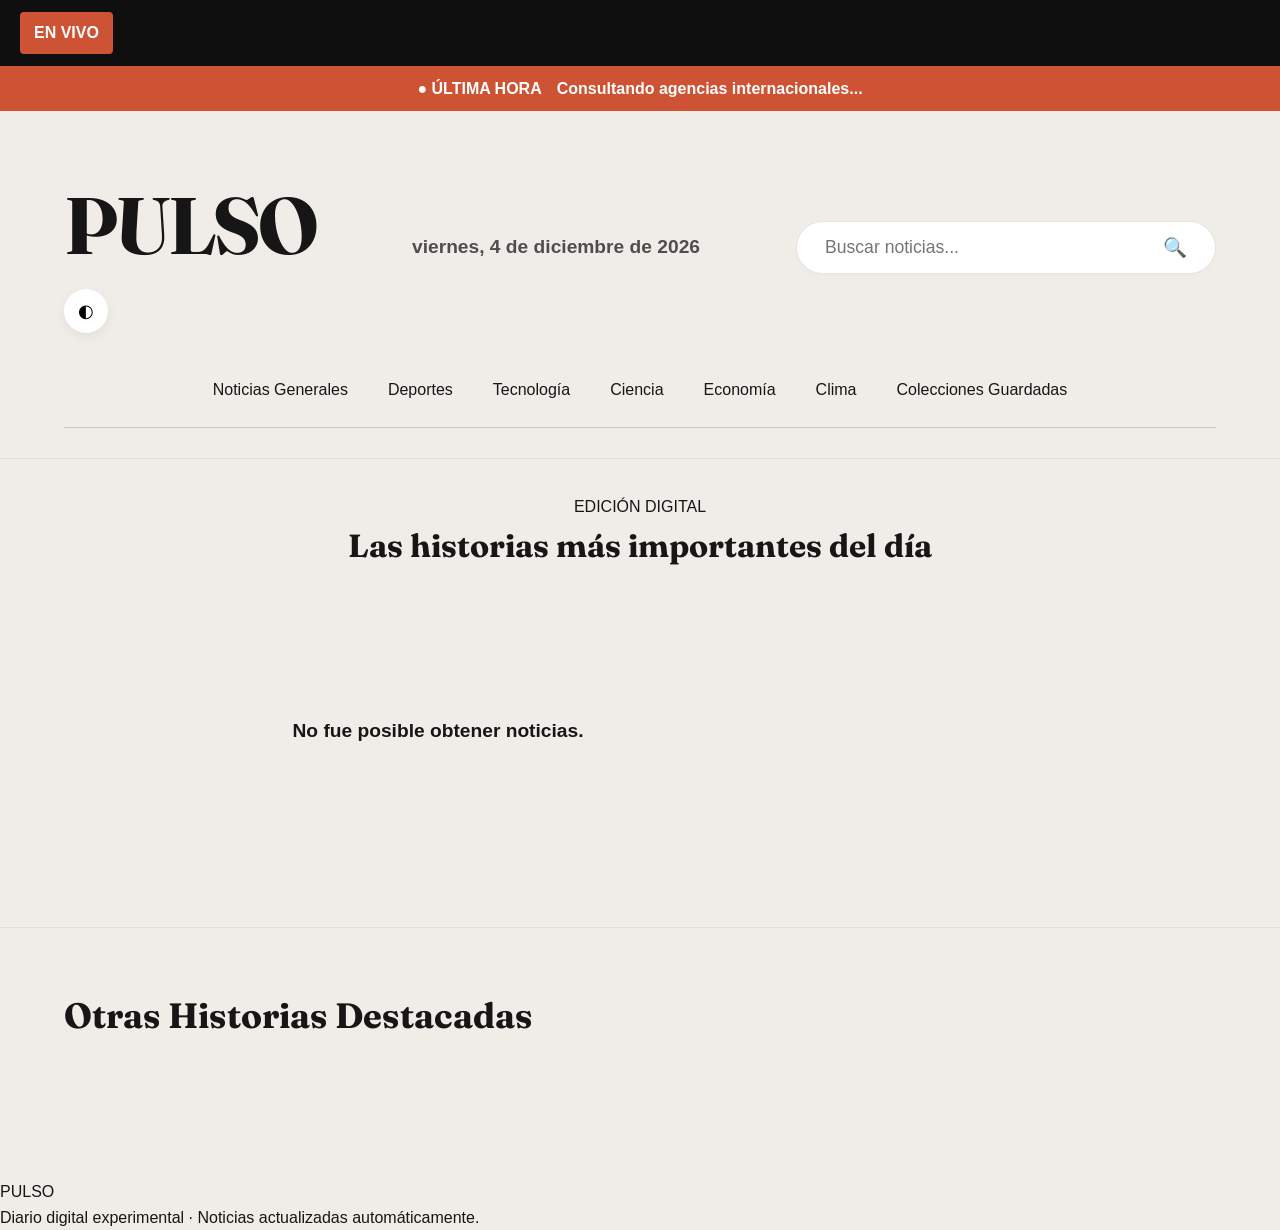
<file: index.html>
<!DOCTYPE html>
<html lang="es">

<head>

<meta charset="UTF-8">
<meta name="viewport" content="width=device-width, initial-scale=1.0">

<title>PULSO | Diario Digital Editorial</title>

<link href="https://fonts.googleapis.com/css2?family=Fraunces:ital,wght@0,400;0,700;1,400&family=Inter:wght@300;400;500;600;700&display=swap" rel="stylesheet">

<link rel="stylesheet" href="css/styles.css">

</head>

<body>

<!-- ===================== -->
<!-- TEMPERATURAS ARGENTINA -->
<!-- ===================== -->

<div class="live-ticker">

    <span class="ticker-badge">

        EN VIVO

    </span>

    <div class="ticker-text">

        <p id="argentina-temperaturas">

            Cargando temperaturas de Argentina...

        </p>

    </div>

</div>

<!-- ===================== -->
<!-- ÚLTIMA HORA -->
<!-- ===================== -->

<section
class="breaking-news"
id="breaking-news">

    <div class="breaking-label">

        ● ÚLTIMA HORA

    </div>

    <div
    class="breaking-text"
    id="breaking-text">

        Consultando agencias internacionales...

    </div>

</section>



</section>

<!-- ===================== -->
<!-- HEADER -->
<!-- ===================== -->

<header class="main-header">

    <div class="header-top">

        <div class="logo-area">

            <div class="logo">

                PULSO

            </div>

            <button
            id="dark-mode-toggle"
            class="dark-mode-toggle">

                ◐

            </button>

        </div>

        <div
        class="date-container"
        id="current-date">

        </div>

        <div class="search-bar">

            <input
            type="text"
            id="search-input"
            placeholder="Buscar noticias...">

            <button>

                🔍

            </button>

        </div>

    </div>

    <!-- ===================== -->
    <!-- CATEGORÍAS -->
    <!-- ===================== -->

    <nav class="categories-nav"> 

        <button
        class="cat-btn"
        data-category="general">

            Noticias Generales

        </button>

        <button
        class="cat-btn"
        data-category="sports">

            Deportes

        </button>

        <button
        class="cat-btn"
        data-category="technology">

            Tecnología

        </button>

        <button
        class="cat-btn"
        data-category="science">

            Ciencia

        </button>

        <button
        class="cat-btn"
        data-category="business">

            Economía

        </button>

        <button
        class="cat-btn"
        data-category="weather">

            Clima

        </button>

        <button
        class="cat-btn"
        data-id="favorites">

            Colecciones Guardadas

        </button>

    </nav>

</header>

<!-- ===================== -->
<!-- CABECERA EDITORIAL -->
<!-- ===================== -->

<section
class="editorial-banner">

    <div class="editorial-content">

        <span>

            EDICIÓN DIGITAL

        </span>

        <h2>

            Las historias más importantes del día

        </h2>

        <p>

           

        </p>

    </div>

</section>

<!-- ===================== -->
<!-- PORTADA -->
<!-- ===================== -->

<main class="homepage-layout">

    <!-- NOTICIA PRINCIPAL -->

    <section
    class="hero-featured"
    id="featured-section">

        <div class="loader">

            Construyendo portada...

        </div>

    </section>

    <!-- DOS NOTICIAS SECUNDARIAS -->

    <aside
    class="secondary-news"
    id="secondary-news">

    </aside>

</main>

<!-- ===================== -->
<!-- RESTO DE NOTICIAS -->
<!-- ===================== -->

<section class="news-flow">

    <div
    class="grid-stories"
    id="grid-stories-section">

    </div>

</section>

<!-- ===================== -->
<!-- DESTACADAS -->
<!-- ===================== -->

<section class="carousel-section">

    <h3 class="section-title">

        Otras Historias Destacadas

    </h3>

    <div
    class="carousel-grid"
    id="carousel-track">

    </div>

</section>

<!-- ===================== -->
<!-- FOOTER -->
<!-- ===================== -->

<footer class="footer">

    <div class="footer-logo">

        PULSO

    </div>

    <p>

        Diario digital experimental · Noticias actualizadas automáticamente.

    </p>

</footer>

<script src="js/app.js"></script>

</body>
</html>
</file>
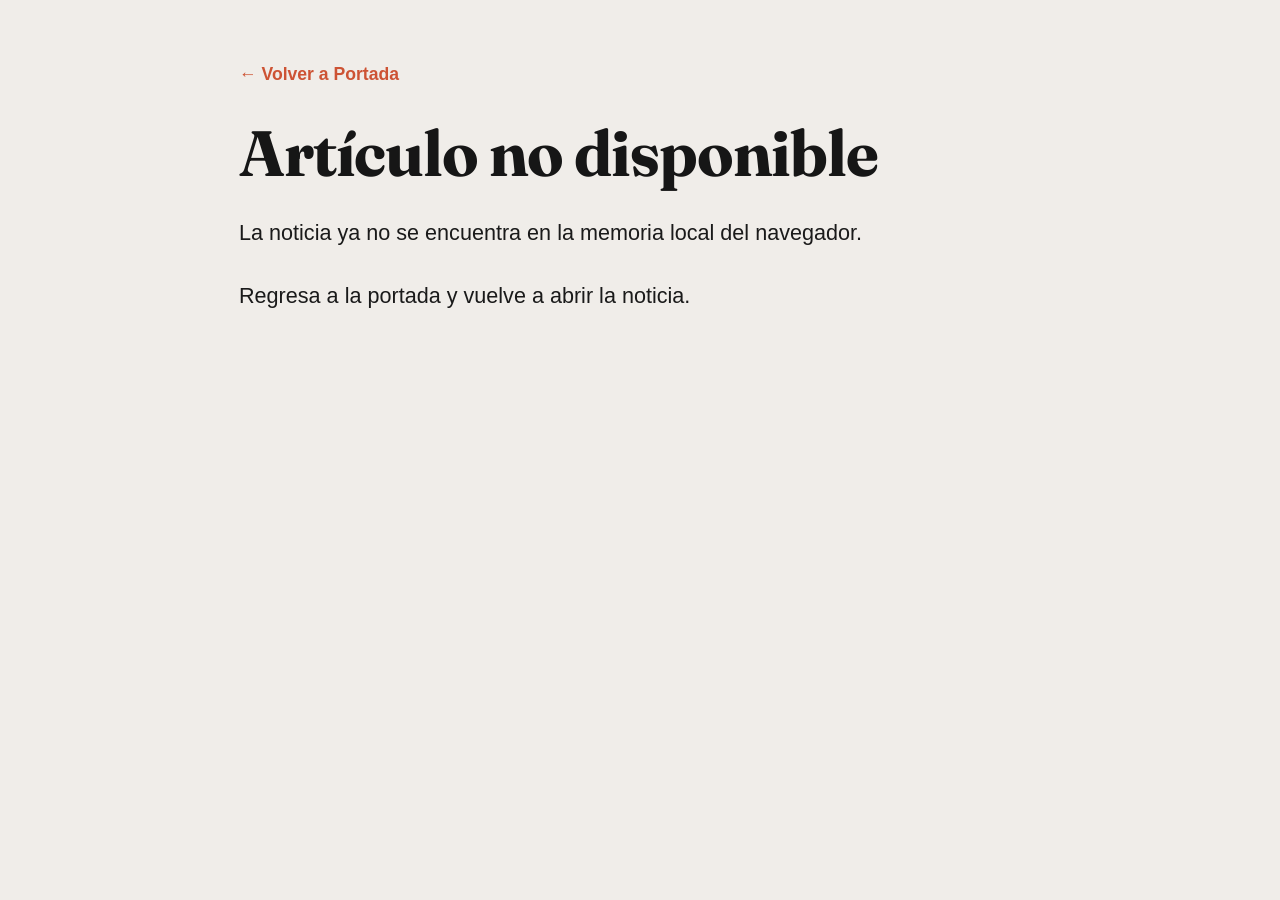
<file: article.html>
<!DOCTYPE html>
<html lang="es">

<head>

<meta charset="UTF-8">

<meta name="viewport"
content="width=device-width, initial-scale=1.0">

<title>PULSO | Artículo</title>

<link href="https://fonts.googleapis.com/css2?family=Fraunces:ital,opsz,wght@0,9..144,400;0,9..144,700&family=Cabinet+Grotesk:wght@400;700;900&display=swap" rel="stylesheet">

<link rel="stylesheet" href="css/styles.css">

</head>

<body>

<div class="article-container">

    <a href="index.html"
    class="back-home">

        ← Volver a Portada

    </a>

    <div id="full-article">

        <div class="loader">
            Cargando artículo...
        </div>

    </div>

</div>

<script>

document.addEventListener(
"DOMContentLoaded",
()=>{

const params =
new URLSearchParams(
window.location.search
);

const id =
parseInt(
params.get("id")
);

const noticias =
JSON.parse(
sessionStorage.getItem(
"noticias_en_cache"
)
) || [];

const noticia =
noticias.find(
n => n.id === id
);

const contenedor =
document.getElementById(
"full-article"
);

if(!noticia){

contenedor.innerHTML = `

<div class="article-header">

<h1>
Artículo no disponible
</h1>

</div>

<div class="article-body">

<p>
La noticia ya no se encuentra en la memoria local del navegador.
</p>

<p>
Regresa a la portada y vuelve a abrir la noticia.
</p>

</div>

`;

return;

}

const contenidoLimpio =
noticia.body
.replace(/<img[^>]*>/gi,"")
.replace(/<a[^>]*>/gi,"")
.replace(/<\/a>/gi,"");

contenedor.innerHTML = `

<div class="article-header">

    <h1>
        ${noticia.title}
    </h1>

    <div class="article-meta">

        ${noticia.date}
        ·
        ${noticia.category}

    </div>

</div>

<img
src="${noticia.img}"
class="article-main-img"
alt="${noticia.title}"
onerror="this.src='https://picsum.photos/1200/800'">

<div class="article-body">

    <p>
        ${noticia.desc}
    </p>

    <hr style="margin:40px 0; opacity:.15;">

    ${contenidoLimpio}

    <hr style="margin:40px 0; opacity:.15;">

    <p>

        <strong>
        Fuente original:
        </strong>

    </p>

    <p>

        <a
        href="${noticia.urlOriginal}"
        target="_blank">

        Abrir noticia completa en el medio original →

        </a>

    </p>

</div>

`;

});

</script>

</body>
</html>
</file>
<file: css/styles.css>
:root {
    --bg-main:  #f0ede9;       /* Fondo pastel general estilo papel nórdico */
    --bg-card-1: #e2ebf3;    /* Azul Pastel */
    --bg-card-2: #f7eae6;    /* Coral/Rosa Suave */
    --bg-card-3: #e6f0e9;    /* Verde Menta Pastel */
    --bg-card-4: #ede6f5;    /* Lavanda Dulce */
    --text-main: #161616;
    --text-muted: #4e4e4e;
    --accent: #cd5334;       
    --font-titles: 'Fraunces', serif;
    --font-ui: 'Cabinet Grotesk', sans-serif;
}
* {
    margin: 0;
    padding: 0;
    box-sizing: border-box;
}
body {
    background-color: var(--bg-main);
    font-family: var(--font-ui);
    color: var(--text-main);
    line-height: 1.6;
}
.live-ticker{
    background:#0f0f0f;
    color:#fff;
    display:flex;
    align-items:center;
    gap:20px;
    padding:12px 20px;
    overflow:hidden;
    position:relative;
}
.ticker-badge{
    background:var(--accent);
    padding:8px 14px;
    border-radius:4px;
    font-weight:700;
    flex-shrink:0;
    z-index:5;
    position:relative;
}
.ticker-text{
    flex:1;
    overflow:hidden;
    white-space:nowrap;
}
#argentina-temperaturas{
    display:inline-block;
    padding-left:100%;
    animation:provincias 45s linear infinite;
    font-weight:700;
}
@keyframes provincias{

    from{
        transform:translateX(0);
    }

    to{
        transform:translateX(-100%);
    }

}
@keyframes scroll-text {
    0% { transform: translateX(100%); }
    100% { transform: translateX(-100%); }
}

/* --- Encabezado --- */
.main-header {
    padding: 50px 5% 30px 5%;
    border-bottom: 1px solid rgba(0,0,0,0.06);
}
.header-top {
    display: flex;
    justify-content: space-between;
    align-items: center;
    flex-wrap: wrap;
    gap: 30px;
}
.logo {
    font-family: var(--font-titles);
    font-size: 5rem; 
    font-weight: 700;
    letter-spacing: -3px;
}
.date-container {
    font-size: 1.2rem;
    color: var(--text-muted);
    font-weight: 700;
}
.search-bar {
    display: flex;
    background: #fff;
    border: 1px solid rgba(0,0,0,0.1);
    border-radius: 40px;
    padding: 14px 28px;
    width: 420px;
    max-width: 100%;
    box-shadow: 0 4px 10px rgba(0,0,0,0.01);
}
.search-bar input {
    border: none;
    outline: none;
    width: 100%;
    font-size: 1.1rem;
    font-family: var(--font-ui);
    background: transparent;
}
.search-bar button {
    background: none;
    border: none;
    font-size: 1.2rem;
    cursor: pointer;
}
/* Categorías */
.categories-nav{
    display:flex;
    justify-content:center;
    align-items:center;
    gap:40px;

    margin-top:40px;
    padding-bottom:20px;

    border-bottom:1px solid rgba(0,0,0,0.15);

    flex-wrap:wrap;
}
.categories-nav::-webkit-scrollbar{
    display:none;
}

.cat-btn{

    background:none;
    border:none;

    padding:8px 0;

    font-size:1rem;
    font-weight:500;

    color:var(--text-main);

    cursor:pointer;

    position:relative;

    transition:all .25s ease;
}
.cat-btn::after{

    content:"";

    position:absolute;

    bottom:-6px;
    left:0;

    width:100%;
    height:2px;

    background:var(--text-main);

    transform:scaleX(0);

    transform-origin:center;

    transition:transform .25s ease;
}
.cat-btn:hover::after{
    transform:scaleX(1);
}
.cat-btn:hover,
.cat-btn.active{

    color:#050505;
}
.cat-btn:hover,
/*.cat-btn.active,
.cat-btn:hover{
    background:none;
    color:var(--text-main);
}*/
/*.cat-btn.active, .cat-btn:hover {
    background-color: var(--text-main);
    color: #fff;
}*/
/* --- Nueva Distribución de Noticias --- */
.news-flow {
    padding: 40px 5%;
    display: flex;
    flex-direction: column;
    gap: 50px;
}
/* Noticia Destacada de Portada (Centrada) */
.hero-featured .story-card {
    background-color: var(--bg-card-1);
    border-radius: 32px;
    overflow: hidden;
    padding: 60px;
    min-height: 520px;
    display: flex;
    flex-direction: column;
    justify-content: flex-end;
    position: relative;
    cursor: pointer;
    box-shadow: 0 15px 40px rgba(0,0,0,0.02);
    transition: transform 0.3s cubic-bezier(0.16, 1, 0.3, 1);
}
.hero-featured .story-card:hover {
    transform: scale(1.005);
}
.story-img-bg {
    position: absolute;
    top: 0; left: 0; width: 100%; height: 100%;
    object-fit: cover;
    opacity: 0.35;
    mix-blend-mode: multiply;
}
.story-content { position: relative; z-index: 2; max-width: 80%; }
.story-card h2 {
    font-family: var(--font-titles);
    font-size: 3.6rem;
    line-height: 1.1;
    margin: 20px 0;
}
.story-card p {
    font-size: 1.3rem;
    color: var(--text-muted);
}
/* Grilla de Noticias Inferiores (Muchas más noticias) */
.grid-stories {
    display: grid;
    grid-template-columns: repeat(auto-fill, minmax(350px, 1fr));
    gap: 35px;
}
.news-grid-item {
    background-color: #fff;
    border-radius: 24px;
    padding: 30px;
    display: flex;
    flex-direction: column;
    justify-content: space-between;
    cursor: pointer;
    border: 1px solid rgba(0,0,0,0.04);
    transition: transform 0.2s ease, background-color 0.3s ease;
}
/* Alternancia de fondos pasteles en la grilla */
.news-grid-item:nth-child(4n+1) { background-color: var(--bg-card-2); }
.news-grid-item:nth-child(4n+2) { background-color: var(--bg-card-3); }
.news-grid-item:nth-child(4n+3) { background-color: var(--bg-card-4); }
.news-grid-item:nth-child(4n+4) { background-color: var(--bg-card-1); }

.news-grid-item:hover {
    transform: translateY(-4px);
}
.news-grid-item img {
    width: 100%;
    height: 200px;
    object-fit: cover;
    border-radius: 16px;
    margin-bottom: 20px;
}
.news-grid-item h3 {
    font-family: var(--font-titles);
    font-size: 1.7rem;
    line-height: 1.25;
    margin-bottom: 12px;
}
.news-grid-item p {
    font-size: 1.05rem;
    color: var(--text-muted);
    margin-bottom: 20px;
}
.fav-btn {
    background: none;
    border: none;
    font-size: 1.5rem;
    cursor: pointer;
    align-self: flex-start;
}
/* --- Otras Historias Destacadas --- */
.carousel-section {
    padding: 60px 5% 100px 5%;
    border-top: 1px solid rgba(0,0,0,0.06);
}
.section-title {
    font-family: var(--font-titles);
    font-size: 2.2rem;
    margin-bottom: 35px;
}
.carousel-grid {
    display: grid;
    grid-template-columns: repeat(auto-fill, minmax(280px, 1fr));
    gap: 30px;
}
.carousel-item {
    background: #fff;
    border-radius: 20px;
    overflow: hidden;
    cursor: pointer;
    box-shadow: 0 4px 15px rgba(0,0,0,0.01);
    transition: transform 0.2s ease;
}
.carousel-item:nth-child(odd) { background-color: var(--bg-card-2); }
.carousel-item:nth-child(even) { background-color: var(--bg-card-3); }

.carousel-item:hover { transform: translateY(-4px); }
.carousel-item img {
    width: 100%;
    height: 180px;
    object-fit: cover;
}
.carousel-content {
    padding: 20px;
}
.carousel-content h4 {
    font-family: var(--font-titles);
    font-size: 1.35rem;
    line-height: 1.3;
}

/* --- Vista de Artículo Completo Extenso y Real --- */
.article-container {
    max-width: 850px;
    margin: 60px auto;
    padding: 0 24px;
}
.article-header h1 {
    font-family: var(--font-titles);
    font-size: 4rem;
    line-height: 1.1;
    margin-bottom: 25px;
    letter-spacing: -1px;
}   
.article-meta {
    font-size: 1.1rem;
    color: var(--text-muted);
    margin-bottom: 35px;
}
.article-main-img {
    width: 100%;
    max-height: 520px;
    object-fit: cover;
    border-radius: 28px;
    margin-bottom: 45px;
}
.article-body {
    font-size: 1.35rem;
    line-height: 1.8;
    color: #1a1a1a;
}
.article-body p {
    margin-bottom: 25px;
}
.back-home {
    display: inline-block;
    margin-bottom: 30px;
    color: var(--accent);
    text-decoration: none;
    font-weight: 700;
    font-size: 1.1rem;
}

.weather-strip{
    background:#ddc8ba;
    backdrop-filter: blur(8px);
    padding:14px;
    display:flex;
    justify-content:center;
    gap:25px;
    flex-wrap:wrap;
    border-bottom:1px solid rgba(0,0,0,0.05);
    font-weight:700;
}

/* ================================= */
/* PULSO V3 */
/* ================================= */

.logo-container{
    display:flex;
    align-items:center;
    gap:20px;
}

#dark-mode-toggle{
    border:none;
    background:#ffffff;
    width:44px;
    height:44px;
    border-radius:50%;
    cursor:pointer;
    font-size:1.1rem;
    box-shadow:0 4px 12px rgba(0,0,0,.06);
}

.breaking-news{
    background:var(--accent);
    color:white;

    display:flex;
    align-items:center;
    justify-content:center;

    gap:15px;

    padding:10px 20px;

    font-weight:700;

    text-align:center;

    flex-wrap:wrap;
}
.breaking-news span{
    flex-shrink:0;
}

#breaking-text{
    max-width:1200px;
}
.breaking-news p{
    white-space:nowrap;
    overflow:hidden;
    text-overflow:ellipsis;
}

.editorial-banner{
    text-align:center;
    padding:35px 5%;
}

.editorial-banner h2{
    font-family:var(--font-titles);
    font-size:2rem;
    margin-bottom:10px;
}

.editorial-banner p{
    color:var(--text-muted);
}

.homepage-layout{
    display:grid;
    grid-template-columns:2fr 1fr;
    gap:30px;
    padding:40px 5%;
}

.secondary-news{
    display:flex;
    flex-direction:column;
    gap:25px;
}

.secondary-card{
    background:#ffffff;
    border-radius:24px;
    overflow:hidden;
    cursor:pointer;
    transition:.25s;
    box-shadow:0 5px 18px rgba(0,0,0,.04);
}

.secondary-card:hover{
    transform:translateY(-5px);
}

.secondary-card img{
    width:100%;
    height:180px;
    object-fit:cover;
}

.secondary-card div{
    padding:20px;
}

.secondary-card h3{
    font-family:var(--font-titles);
    margin-bottom:10px;
    line-height:1.2;
}

.secondary-card p{
    color:var(--text-muted);
    font-size:.95rem;
}

.loader{
    padding:60px;
    text-align:center;
    font-size:1.2rem;
    font-weight:700;
}

.weather-strip span{
    background:rgba(255,255,255,.5);
    padding:8px 16px;
    border-radius:50px;
}

#argentina-temperaturas{
    font-weight:700;
    letter-spacing:.2px;
}

/* ========================= */
/* MODO OSCURO */
/* ========================= */

body.dark-mode{
    background:#171717;
    color:#f5f5f5;
}

body.dark-mode .main-header{
    border-color:rgba(255,255,255,.08);
}

body.dark-mode .cat-btn{
    background:#242424;
    color:#f5f5f5;
    border-color:#333;
}

body.dark-mode .cat-btn.active{
    background:#f5f5f5;
    color:#171717;
}

body.dark-mode .news-grid-item,
body.dark-mode .secondary-card,
body.dark-mode .carousel-item{
    background:#242424;
    color:#f5f5f5;
}

body.dark-mode .search-bar{
    background:#242424;
}

body.dark-mode .search-bar input{
    color:#fff;
}

body.dark-mode .editorial-banner p,
body.dark-mode .article-meta,
body.dark-mode .news-grid-item p,
body.dark-mode .secondary-card p{
    color:#c8c8c8;
}

body.dark-mode .weather-strip{
    background:#202020;
}

body.dark-mode .weather-strip span{
    background:#2d2d2d;
}

body.dark-mode #dark-mode-toggle{
    background:#2a2a2a;
    color:#fff;
}

/* ========================= */
/* RESPONSIVE */
/* ========================= */

@media(max-width:1000px){

    .homepage-layout{
        grid-template-columns:1fr;
    }

    .story-card h2{
        font-size:2.4rem;
    }

}

@media(max-width:768px){

    .logo{
        font-size:3.5rem;
    }

    .story-card h2{
        font-size:2rem;
    }

    .article-header h1{
        font-size:2.5rem;
    }

    .grid-stories{
        grid-template-columns:1fr;
    }

    .carousel-grid{
        grid-template-columns:1fr;
    }

    .search-bar{
        width:100%;
    }

}
</file>
